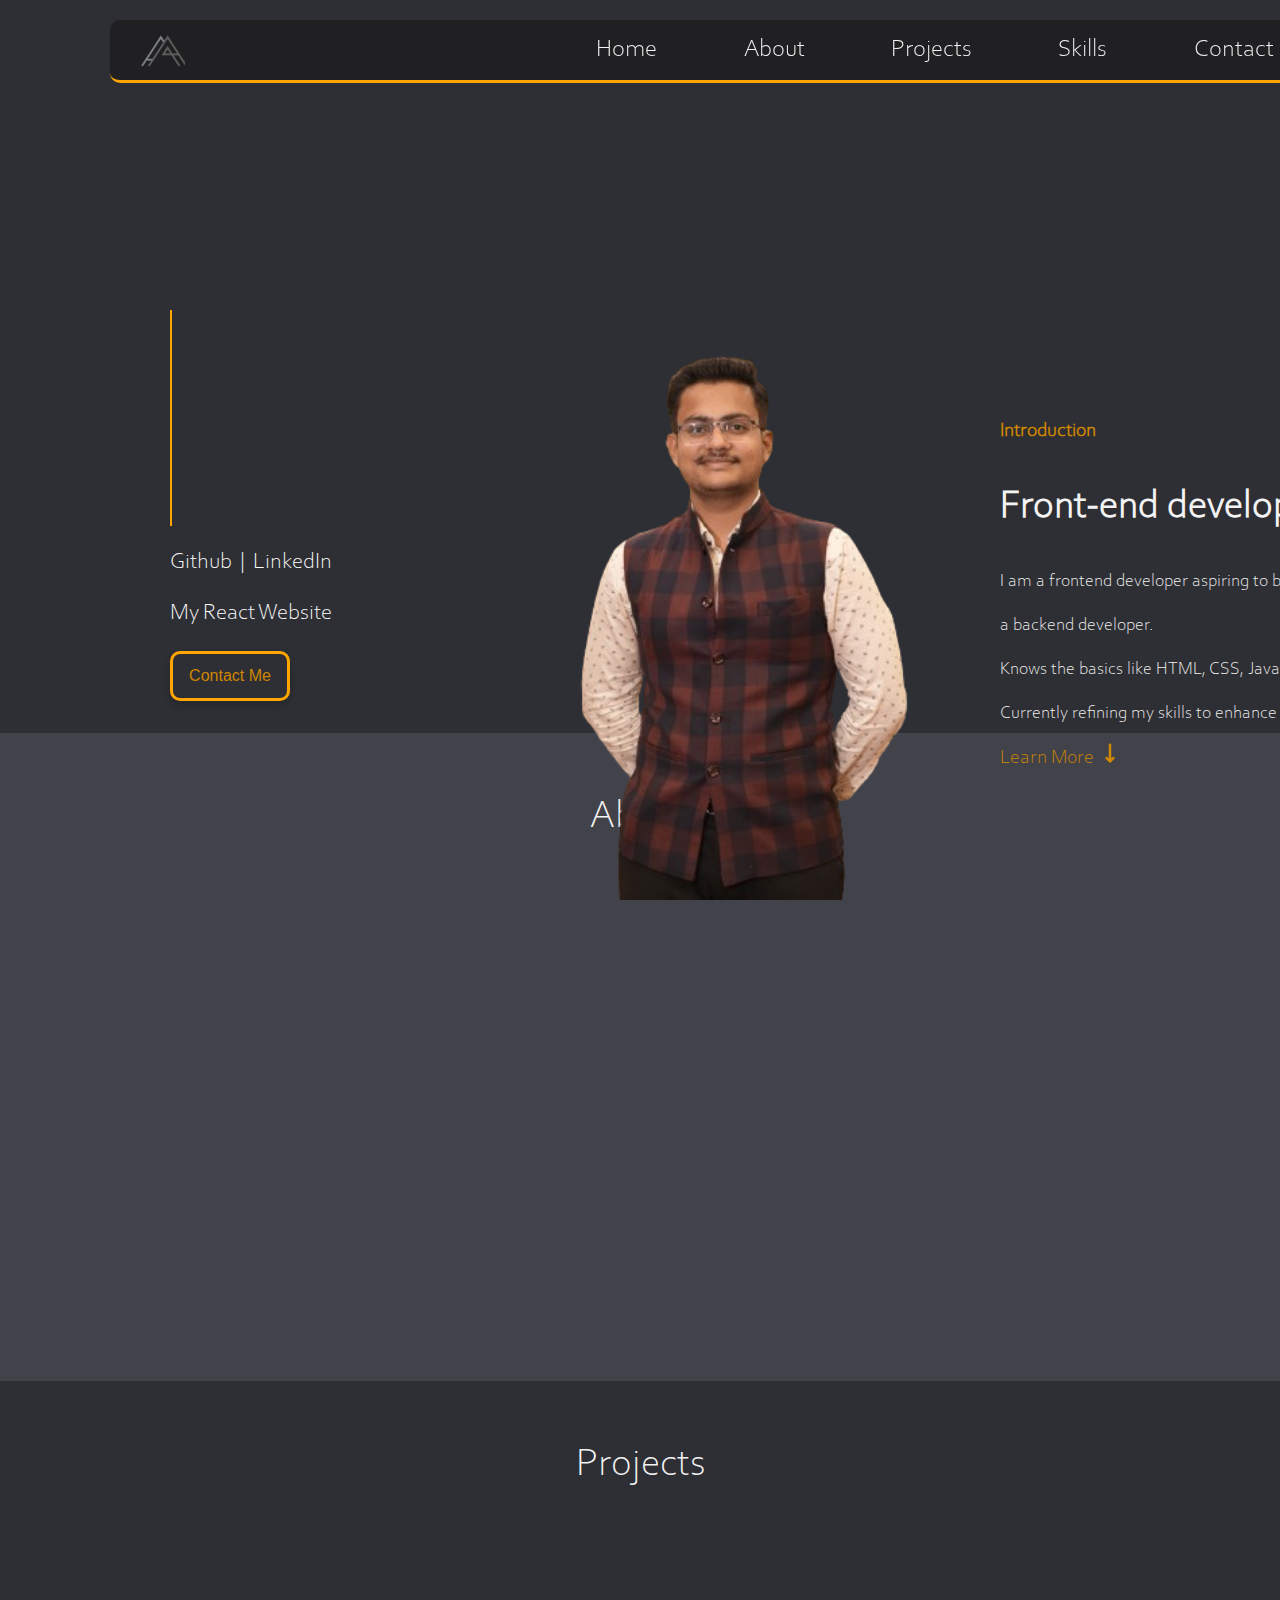
<file: index.html>
<!DOCTYPE html>
<html lang="en">
<head>
    <meta charset="UTF-8">
    <meta name="viewport" content="width=device-width, initial-scale=1.0">
    <title>Portfolio</title>
    <link rel="stylesheet" href="https://unpkg.com/aos@next/dist/aos.css" />
    <link rel="stylesheet" href="portfolio.css">
</head>
<body style="margin: 0%;font-family: myFont">
    <!-- main section -->
    <section id="mainheader">
        <div id="main">
            <div id="header_sample">
            </div>
            <div class="header" id="header">
                <div class="img-div1">
                    <img src="logo.png" alt="" height="100px" width="100px"
                        style="overflow: hidden; object-fit: cover;">
                </div>
                <div class="headerspace">
                    <a href="#mainheader">Home</a>
                    <a href="#learn_more">About</a>
                    <a href="#project">Projects</a>
                    <a href="#skills">Skills</a>
                    <a href="#contact">Contact</a>
                </div>
            </div>
            <div id="main_content">
                <div id="typing-effect">
                    <p style="font-size: 50px;font-weight: bold;">
                        <!-- Abhinav Goyal -->
                        A&nbsp;b&nbsp;h&nbsp;i&nbsp;n&nbsp;a&nbsp;v
                        <br>G&nbsp;o&nbsp;y&nbsp;a&nbsp;l
                    </p>
                </div>
                <p style="font-size: 23px;"><a href="https://github.com/abhinavgoyal-2502" alt=""
                        target="_blank">Github</a>&nbsp;&nbsp;|&nbsp;&nbsp;<a
                        href="https://www.linkedin.com/in/abhinavgoyal25" target="_blank">LinkedIn</a></p>
                <p style="font-size: 23px;"><a href="https://abhinavgoyal-2502.github.io/TextUtils-React/"
                        target="_blank">My React Website</a><br></p>
                <a href="#contact"><button>Contact Me</button></a>
                <div class="img-div">
                    <img src="me3.png" alt="" width="600px" height="750px" class="hover-shadow">
                </div>
                <div id="righttext">
                    <p style="font-size: 20px; font-weight: 600; color: rgb(207, 134, 0);">Introduction</p>
                    <p style="font-size: 40px;font-weight: 900;">Front-end developer</p>
                    <p style="font-size: large;">I am a frontend developer aspiring to become <br><br> a backend developer. <br><br>
                        Knows the basics like HTML, CSS, Javascript. <br><br>
                        Currently refining my skills to enhance my expertise.
                    </p>
                    <a href="#learn_more" style="font-size: 20px;text-decoration: none;color: rgb(207, 134, 0);">Learn
                        More
                        <svg xmlns="http://www.w3.org/2000/svg" width="24" height="20" viewBox="0 0 24 24" fill="none"
                            stroke="currentColor" stroke-width="3" stroke-linecap="round" stroke-linejoin="round"
                            class="lucide lucide-move-down">
                            <path d="M8 18L12 22L16 18" />
                            <path d="M12 2V22" />
                        </svg></a>
                </div>
            </div>
        </div>
    </section>
    <!-- About Section -->
    <section id="learn_more">
        <div class="main3">
            <div id="about">
                <p>About</p>
            </div>
            <div class="abouttextandimage">
                <div class="abouttextbox" data-aos="fade-right" data-aos-offset="200">
                    Hello! I am a passionate<strong> web developer </strong>with a strong focus
                    on front-end technologies, particularly React.js. With a keen eye for design and a commitment to
                    creating seamless user experiences, I enjoy transforming complex problems into elegant,
                    user-friendly solutions.
                    <br><br>
                    My journey into web development began with a fascination for how the web works. I started by
                    learning HTML, CSS, and JavaScript, and soon discovered the power of React.js. Since then, I have
                    been honing my skills in building dynamic and interactive web applications. React.js has become my
                    go-to framework for its efficiency, flexibility, and the vibrant community that surrounds it.
                </div>
                <div class="aboutprogressbox" data-aos="fade-left" data-aos-offset="200">
                    <p>HTML</p>
                    <div class="progress-container">
                        <div class="progress-bar"></div>
                        <div class="progress-text">85%</div>
                    </div>
                    <p>CSS</p>
                    <div class="progress-container">
                        <div class="progress-bar" style="width: 70%;"></div>
                        <div class="progress-text">70%</div>
                    </div>
                    <p>JavaScript</p>
                    <div class="progress-container">
                        <div class="progress-bar" style="width: 60%;"></div>
                        <div class="progress-text">60%</div>
                    </div>
                    <p>React.js</p>
                    <div class="progress-container">
                        <div class="progress-bar" style="width: 40%;"></div>
                        <div class="progress-text">40%</div>
                    </div>
                    <p>MySQL</p>
                    <div class="progress-container">
                        <div class="progress-bar" style="width: 60%;"></div>
                        <div class="progress-text">60%</div>
                    </div>
                </div>
            </div>
        </div>
    </section>
    <!-- Projects section -->
    <section id="project">
        <div class="main2">
            <div id="about">
                <p>Projects</p>
            </div>
            <div id="main2-inside-pro">
                <div id="main2-inside" data-aos="fade-right" data-aos-offset="200">
                    <div id="front">
                        <div id="text-insidebox">
                            <div id="textonly">
                                <p style="font-weight: 900px; font-size: larger;">Portfolio Website</p>
                                <ul style="font-size: large;">
                                    <li>Developed a <strong> portfolio</strong> which showcase my skills in web dev
                                        area.</li><br>
                                    <li>Intergrated MySQL to collect user data when they fill the contact form.</li><br>
                                    <li>Deployed using github pages:
                                        https://abhinavgoyal-2502.github.io/AbhinavGoyalPortfolio/</li>
                                </ul>
                            </div>
                            <img src="porfolio.png" alt="" width="300px" height="257px" style="float: right;">
                        </div>
                    </div>
                    <div id="back">
                        <h2 style="margin-left: 20px;">About Portfolio Website</h2>
                        <ul style="font-size: 22px;">
                            <li>This very website is one of my projects, designed and developed to reflect my skills and
                                professional journey.</li>
                            <li>It includes a user-friendly interface, a detailed project showcase, and a seamless
                                navigation experience.</li>
                            <li>This website also consist the database tech skill like MySQL. It collects data when
                                someone wants to contact me.</li>
                            <li>Building this portfolio has allowed me to demonstrate my proficiency in web development
                                and design.
                            </li>
                        </ul>
                    </div>
                </div>
                <div id="main2-inside" data-aos="fade-right" data-aos-offset="200">
                    <div id="front">
                        <div id="text-insidebox">
                            <div id="textonly">
                                <p style="font-weight: 900px; font-size: larger;">Text Analyzer React App</p>
                                <ul style="font-size: large;">
                                    <li>Developed a <strong> react app</strong> which plays with text.</li><br>
                                    <li>Used hooks and components in it and some use of bootstrap in it.</li><br>
                                    <li>Deployed using github pages:
                                        https://abhinavgoyal-2502.github.io/TextUtils-React/</li>
                                </ul>
                            </div>
                            <img src="textutil.png" alt="" width="300px" height="257px" style="float: right;">
                        </div>
                    </div>
                    <div id="back">
                        <h2 style="margin-left: 20px;">About my React app</h2>
                        <ul style="font-size: 22px;">
                            <li>My React App 'TextUtils' is designed for text manipulation tasks, leveraging React.js
                                for a dynamic user interface.</li>
                            <li>It includes features such as converting text to uppercase or lowercase, enabling
                                text-to-speech functionality, and providing options to clear or format text.</li>
                            <!-- <li>React's component-based architecture allows for efficient management and reusability of
                                code, enhancing the app's responsiveness and performance. </li> -->
                            <li>By utilizing state management and lifecycle methods, 'textutils' ensures smooth
                                interaction and seamless updates as users manipulate text inputs.</li>
                        </ul>
                    </div>
                </div>
                <div id="main2-inside" data-aos="fade-right" data-aos-offset="200">
                    <div id="front">
                        <div id="text-insidebox">
                            <div id="textonly">
                                <p style="font-weight: 900px; font-size: larger;">E-commerce Website (Front-End)</p>
                                <ul style="font-size: large;">
                                    <li>Designed and developed an e-commerce website.</li><br>
                                    <li>Developed front-end interface using modern technologies like HTML, CSS and
                                        JavaScript.</li>
                                </ul>
                            </div>
                            <img src="clone.png" alt="" width="300px" height="257px" style="float: right;">
                        </div>
                    </div>
                    <div id="back">
                        <h2 style="margin-left: 20px;">About my website</h2>
                        <ul>
                            <li>I have developed an e-commerce platform that offers a seamless and enjoyable shopping
                                experience. Built using HTML, CSS, and JavaScript, this project showcases my skills in
                                web development and my ability to create intuitive and user-friendly interfaces.</li>
                            <li>Applied some in-page effects while loading up website.</li>
                            <li>Responsive design.</li>
                        </ul>
                    </div>
                </div>
            </div>
        </div>
    </section>
    <!-- Skills section -->
    <section id="skills">
        <div class="skills">
            <div id="about">
                <p>Skills</p>
            </div>
            <div class="skills-card-holder-pro">
                <div class="skills-card2">
                    <div class="skills-card" data-aos="fade-right" data-aos-duration="1500">
                        <img src="html.png" alt="">
                        <div class="textinside-skillscard">
                            HTML
                        </div>
                    </div>
                    <div class="skills-card" data-aos="fade-down" data-aos-duration="1500">
                        <img src="css-3.png" alt="">
                        <div class="textinside-skillscard">
                            CSS
                        </div>
                    </div>
                </div>
                <div class="skills-card2">
                    <div class="skills-card" data-aos="fade-left" data-aos-duration="1500">
                        <img src="ui.png" alt="">
                        <div class="textinside-skillscard">
                            UI/UX
                        </div>
                    </div>
                    <div class="skills-card" data-aos="fade-down" data-aos-duration="1500">
                        <img src="js.png" alt="">
                        <div class="textinside-skillscard">
                            JavaScript
                        </div>
                    </div>
                </div>
            </div>
            <div class="skills-card-holder-pro">
                <div class="skills-card2">
                    <div class="skills-card" data-aos="fade-right" data-aos-duration="1500">
                        <img src="structure.png" alt="">
                        <div class="textinside-skillscard">
                            REACT.JS
                        </div>
                    </div>
                    <div class="skills-card" data-aos="fade-right" data-aos-duration="1500">
                        <img src="python.png" alt="">
                        <div class="textinside-skillscard">
                            PYTHON
                        </div>
                    </div>
                </div>
                <div class="skills-card2">
                    <div class="skills-card" data-aos="fade-left" data-aos-duration="1500">
                        <img src="mysql.png" alt="">
                        <div class="textinside-skillscard">
                            MYSQL
                        </div>
                    </div>
                    <div class="skills-card" data-aos="fade-down" data-aos-duration="1500">
                        <img src="java.png" alt="">
                        <div class="textinside-skillscard">
                            JAVA
                        </div>
                    </div>
                </div>
            </div>
        </div>
    </section>
    <section id="contact">
        <div class="contact">
            <div class="left-contact" data-aos="fade-up " data-aos-duration="1000">
                Get in touch with me! <br><br>
                <div class="left-contact-img">
                    <img src="email (1).png" alt="">&nbsp;&nbsp;&nbsp;&nbsp;
                    <p>abhinavgoyal7712@gmai.com</p>
                </div>
                <div class="left-contact-img">
                    <img src="telephone.png" alt="">&nbsp;&nbsp;&nbsp;&nbsp;
                    <p>+91 7082863509</p>
                </div>
            </div>
            <div class="contact-form" data-aos="fade-down" data-aos-duration="1000">
                <form action="connect.php" method="post">
                    <div class="contact-form-level">
                        <label for="first_name">First name:</label>
                        <input type="text" id="first_name" required name="first_name">
                        <label for="last_name">Last name: &nbsp;</label>
                        <input type="text" id="last_name" required name="last_name">
                    </div>
                    <div class="contact-form-level">
                        <label for="email">Enter email <br> id:</label>
                        <input type="text" id="email" required name="email">
                        <label for="fa-phone">Enter phone<br>no.:</label>
                        <input type="text" id="fa-phone" required name="fa-phone">
                    </div>
                    <div class="contact-form-message">
                        <label for="message">Enter your &nbsp; <br> message:</label>
                        <input type="text" id="message" required name="message">
                    </div>
                    <div class="contact-form-level">
                        <button type="submit">Submit</button>
                    </div>
                </form>
            </div>
        </div>
    </section>
    <script src="https://unpkg.com/aos@next/dist/aos.js"></script>
    <script>
        AOS.init();
    </script>
    <script src="portfolio.js"></script>
</body>
</html>
</file>
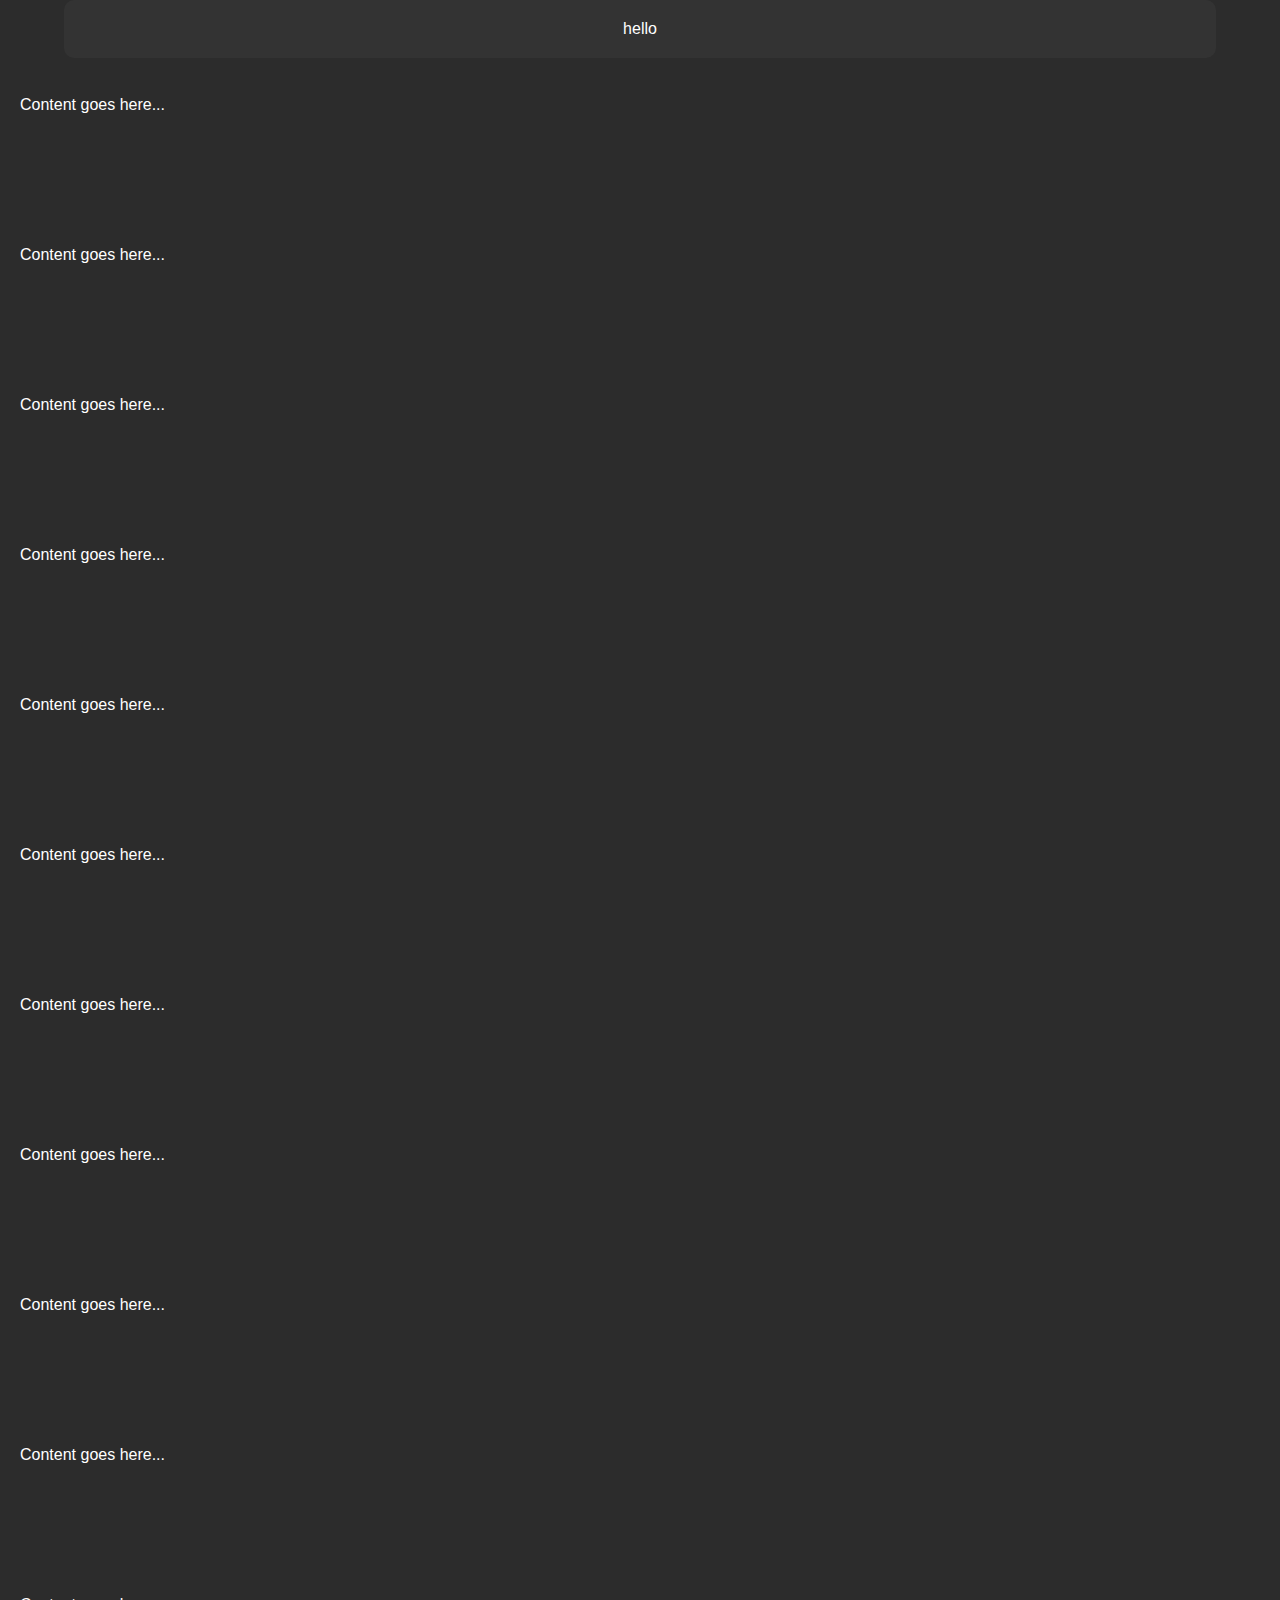
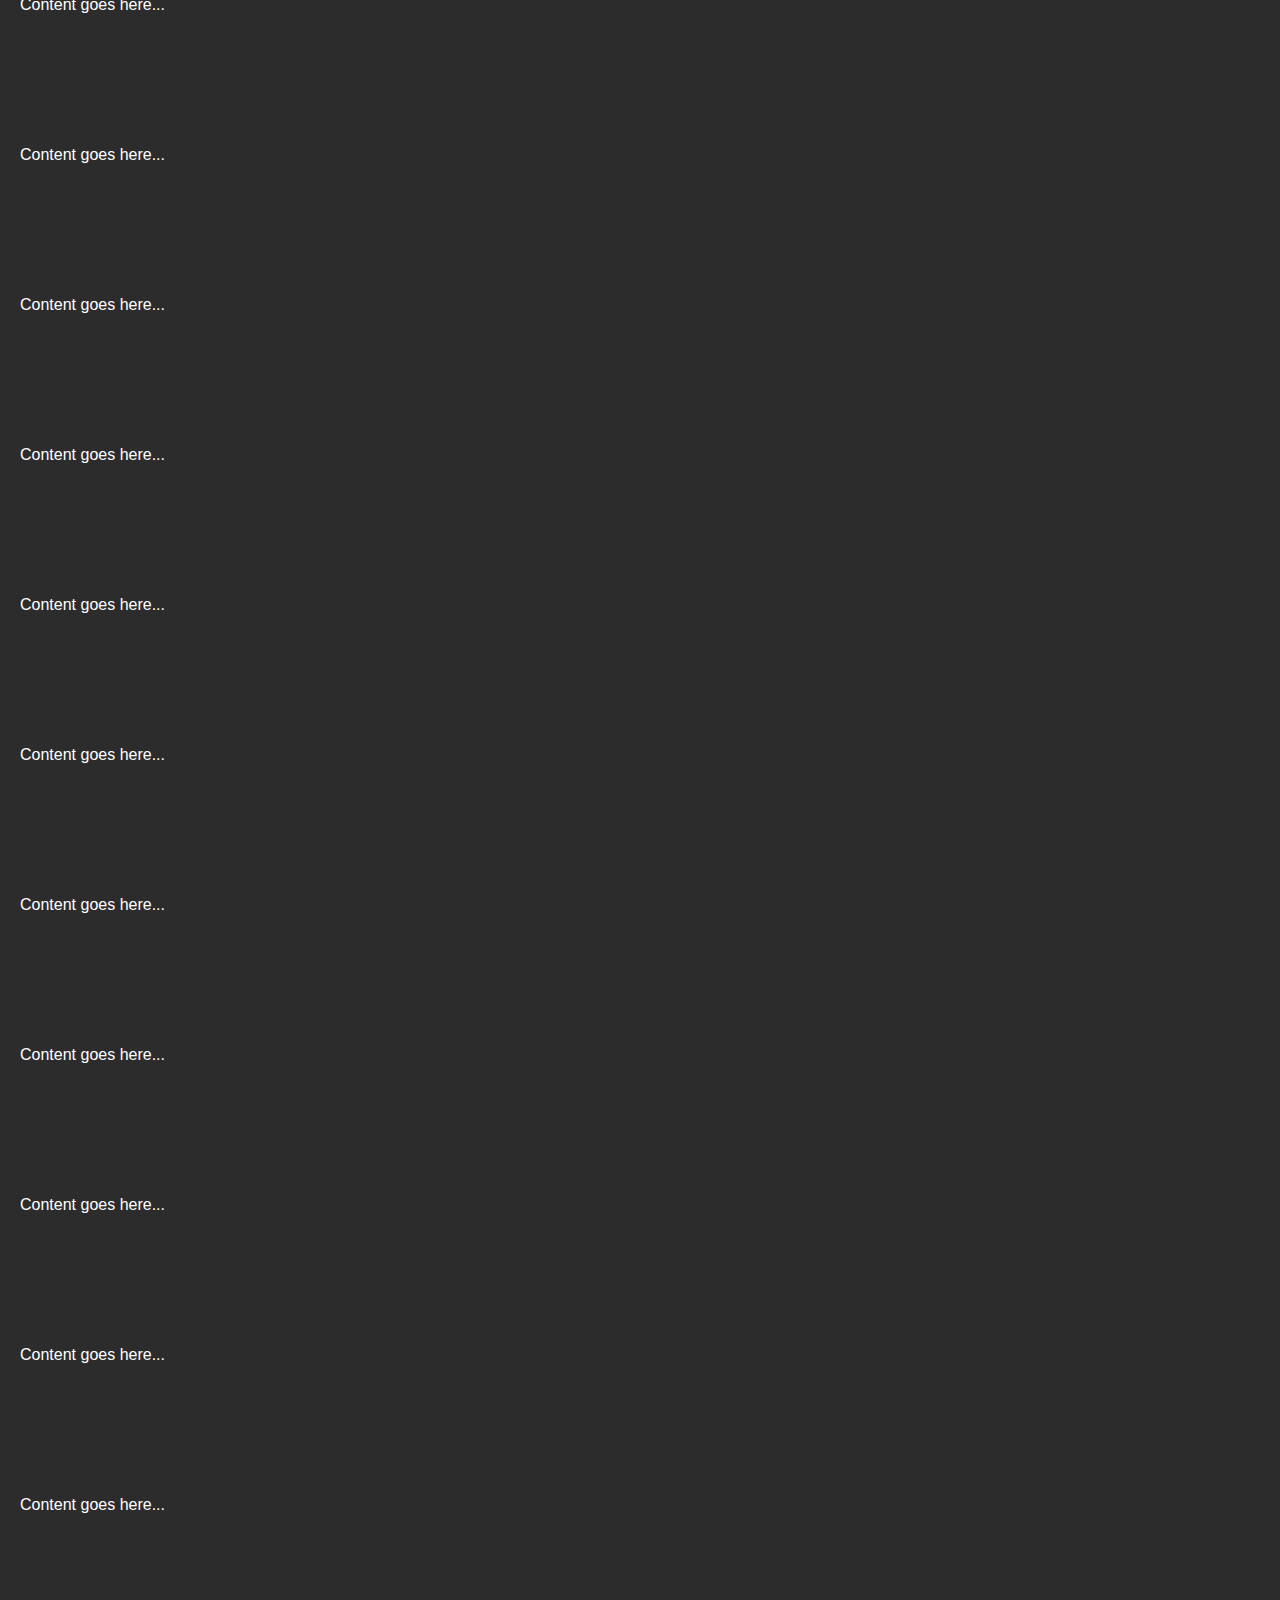
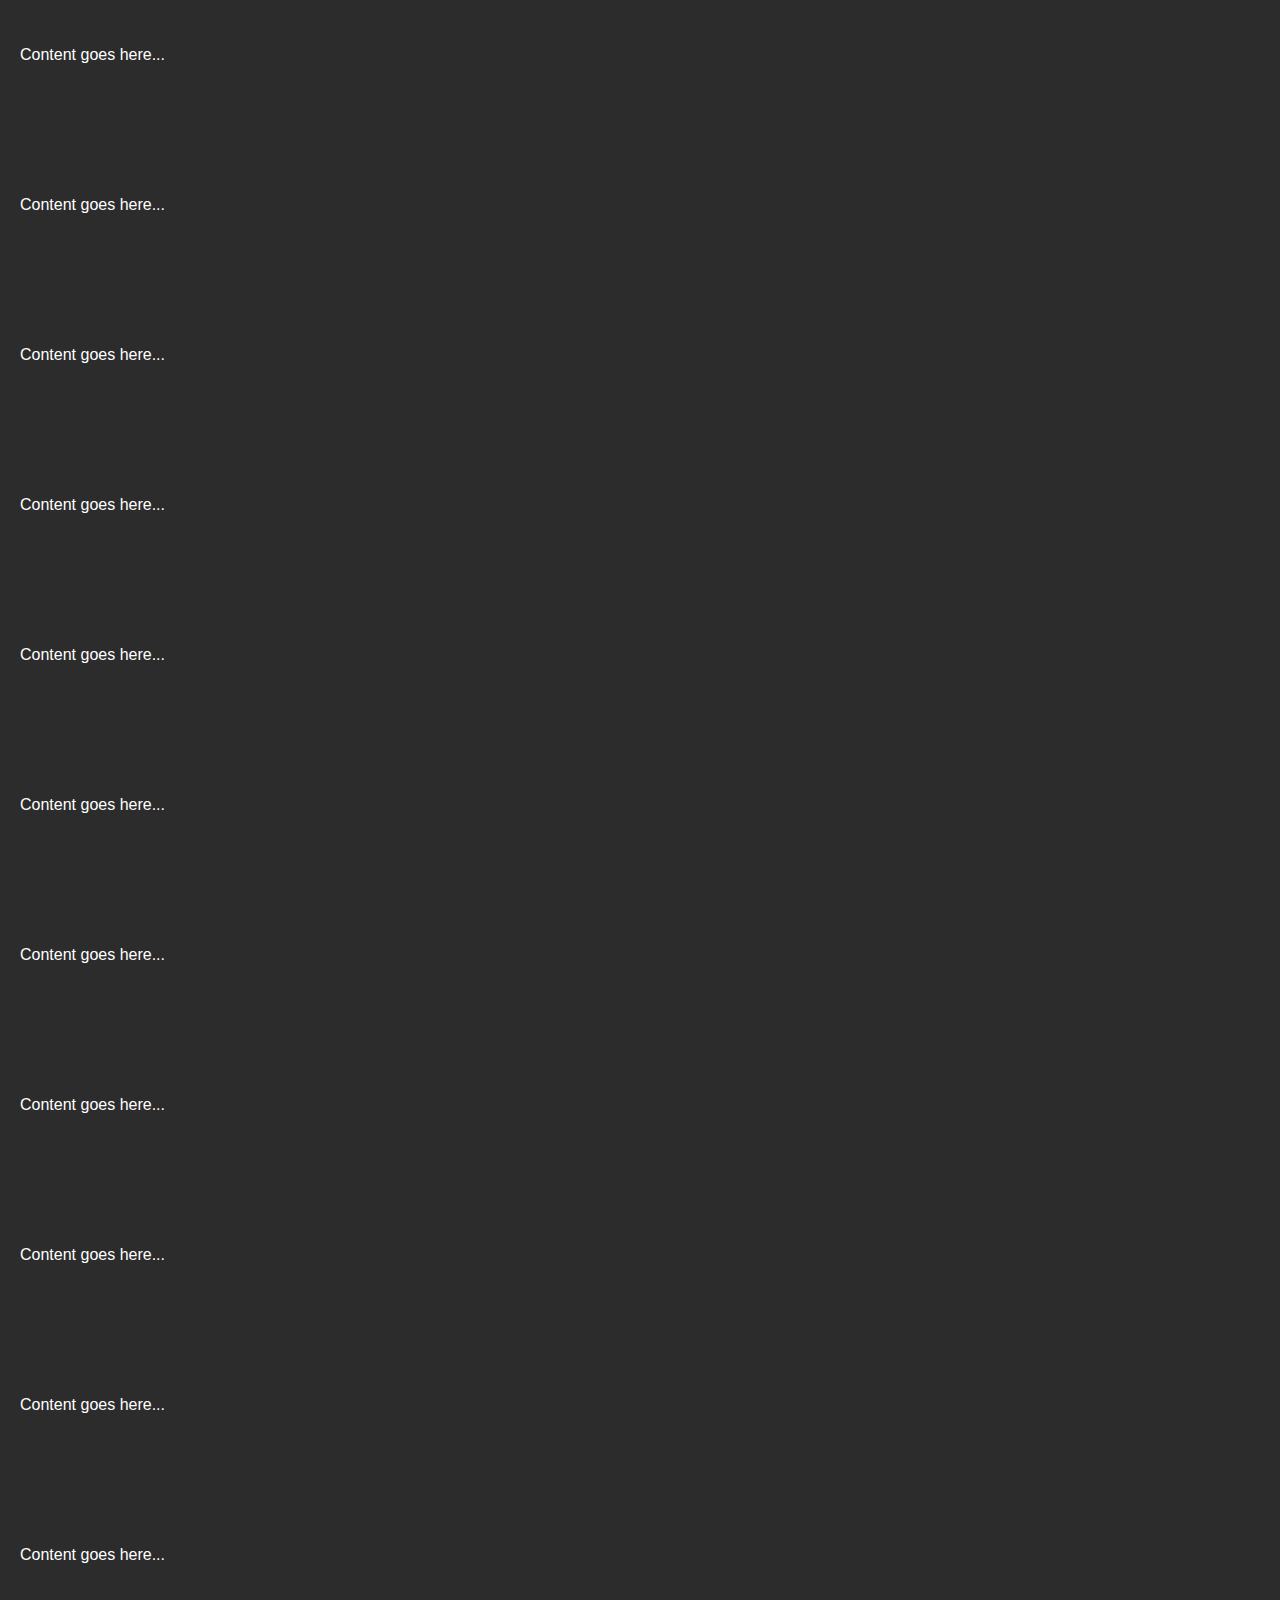
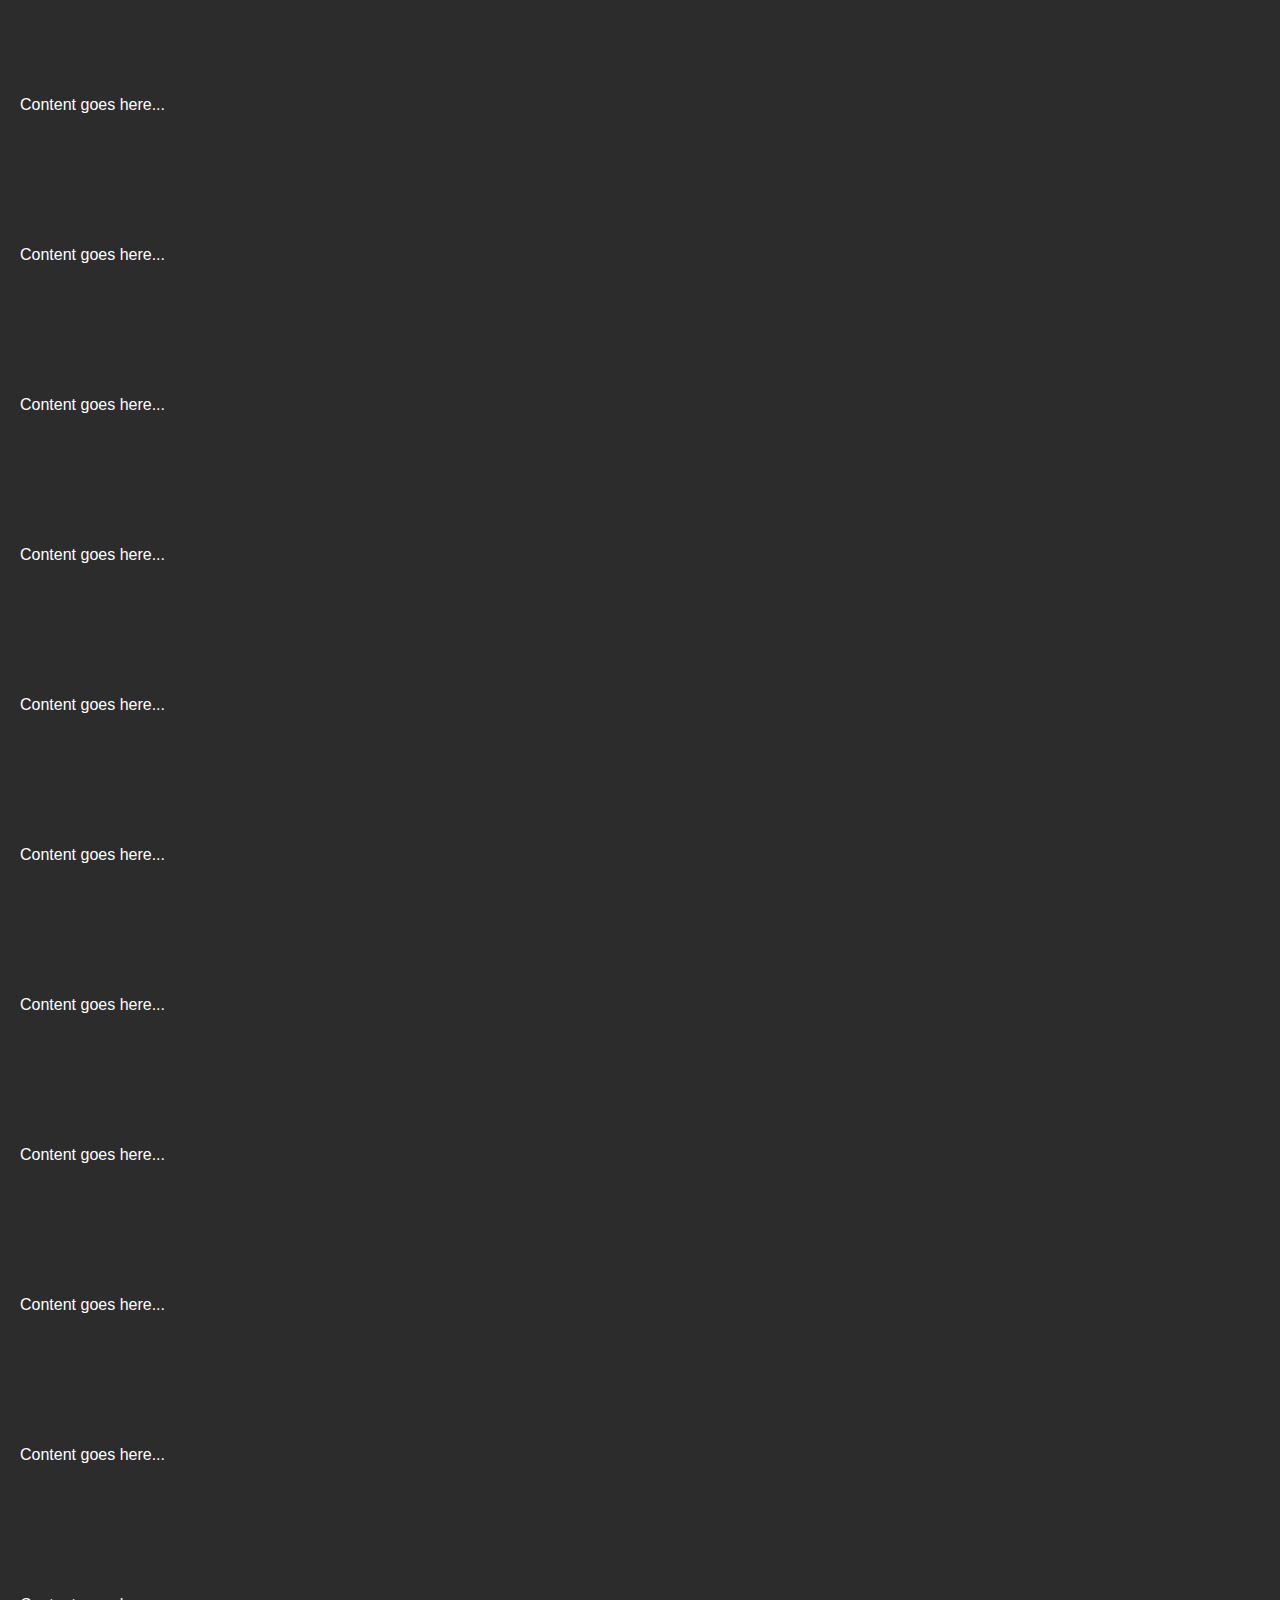
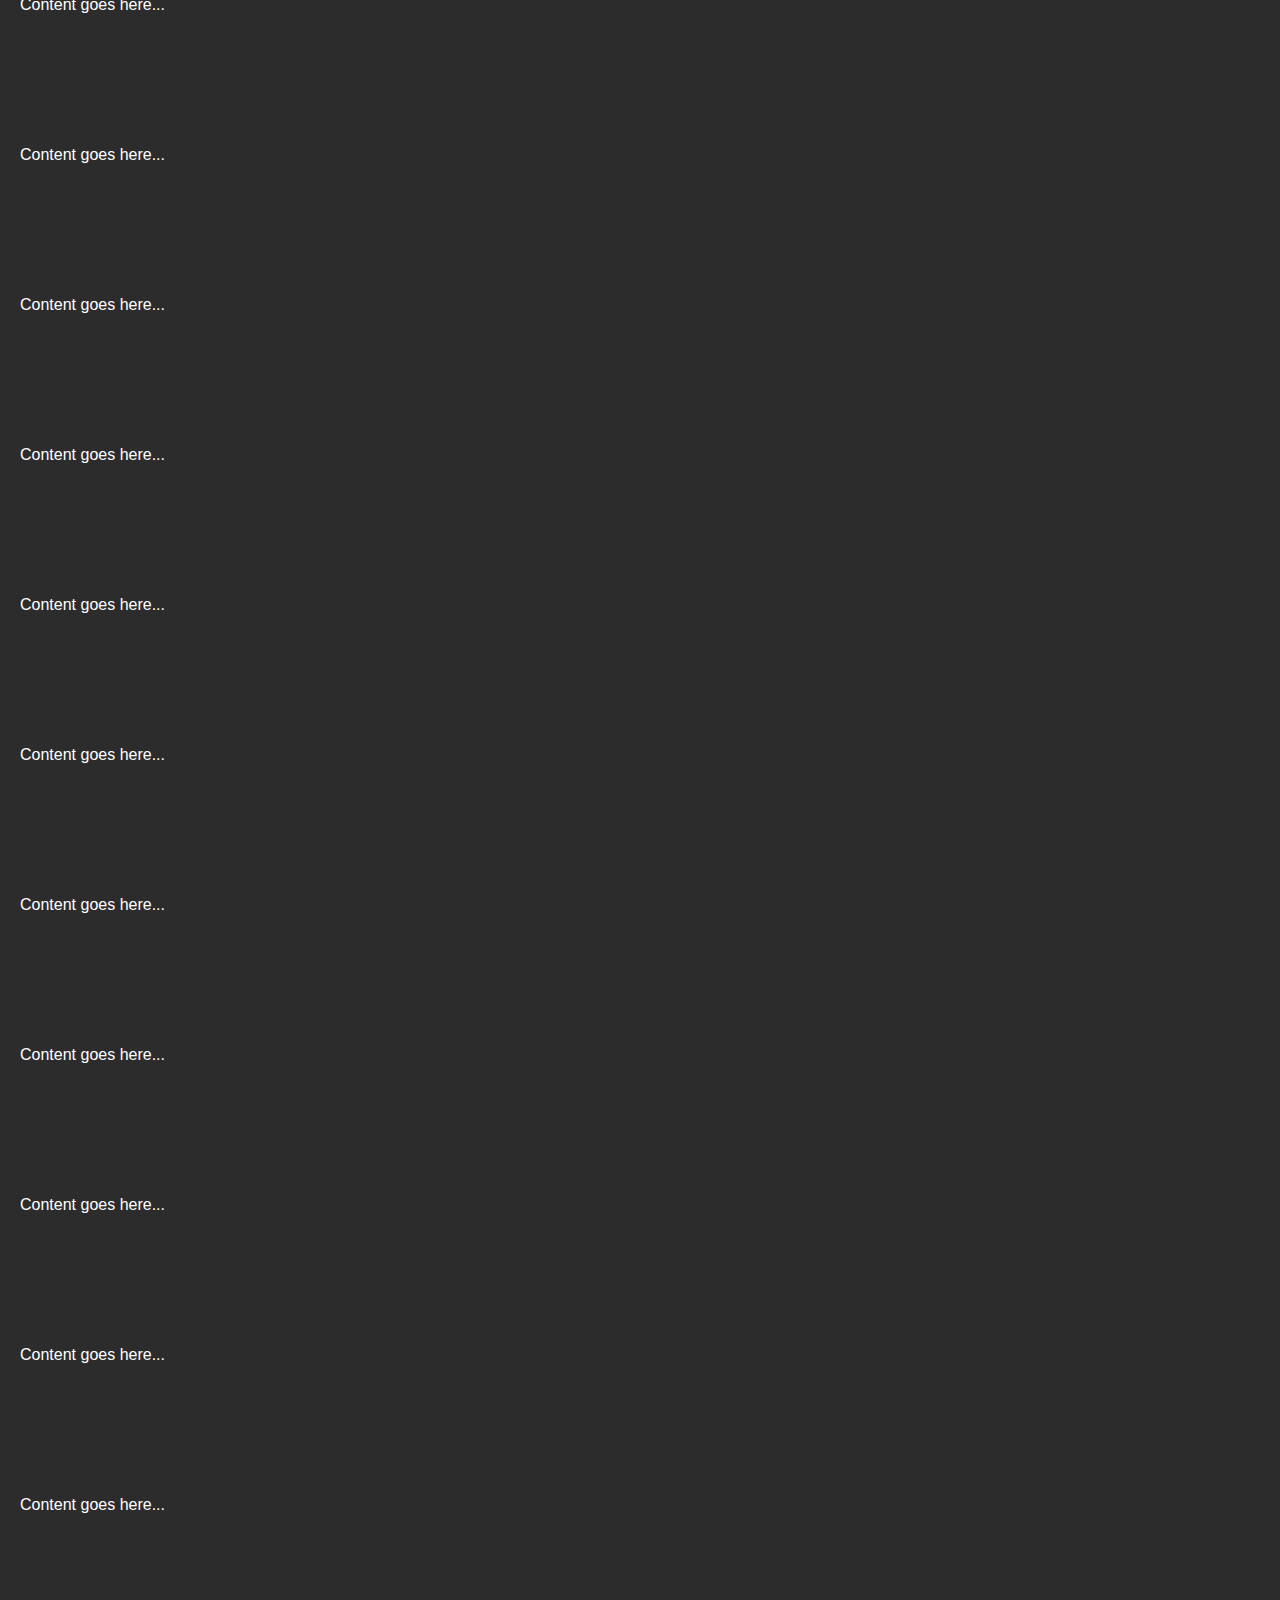
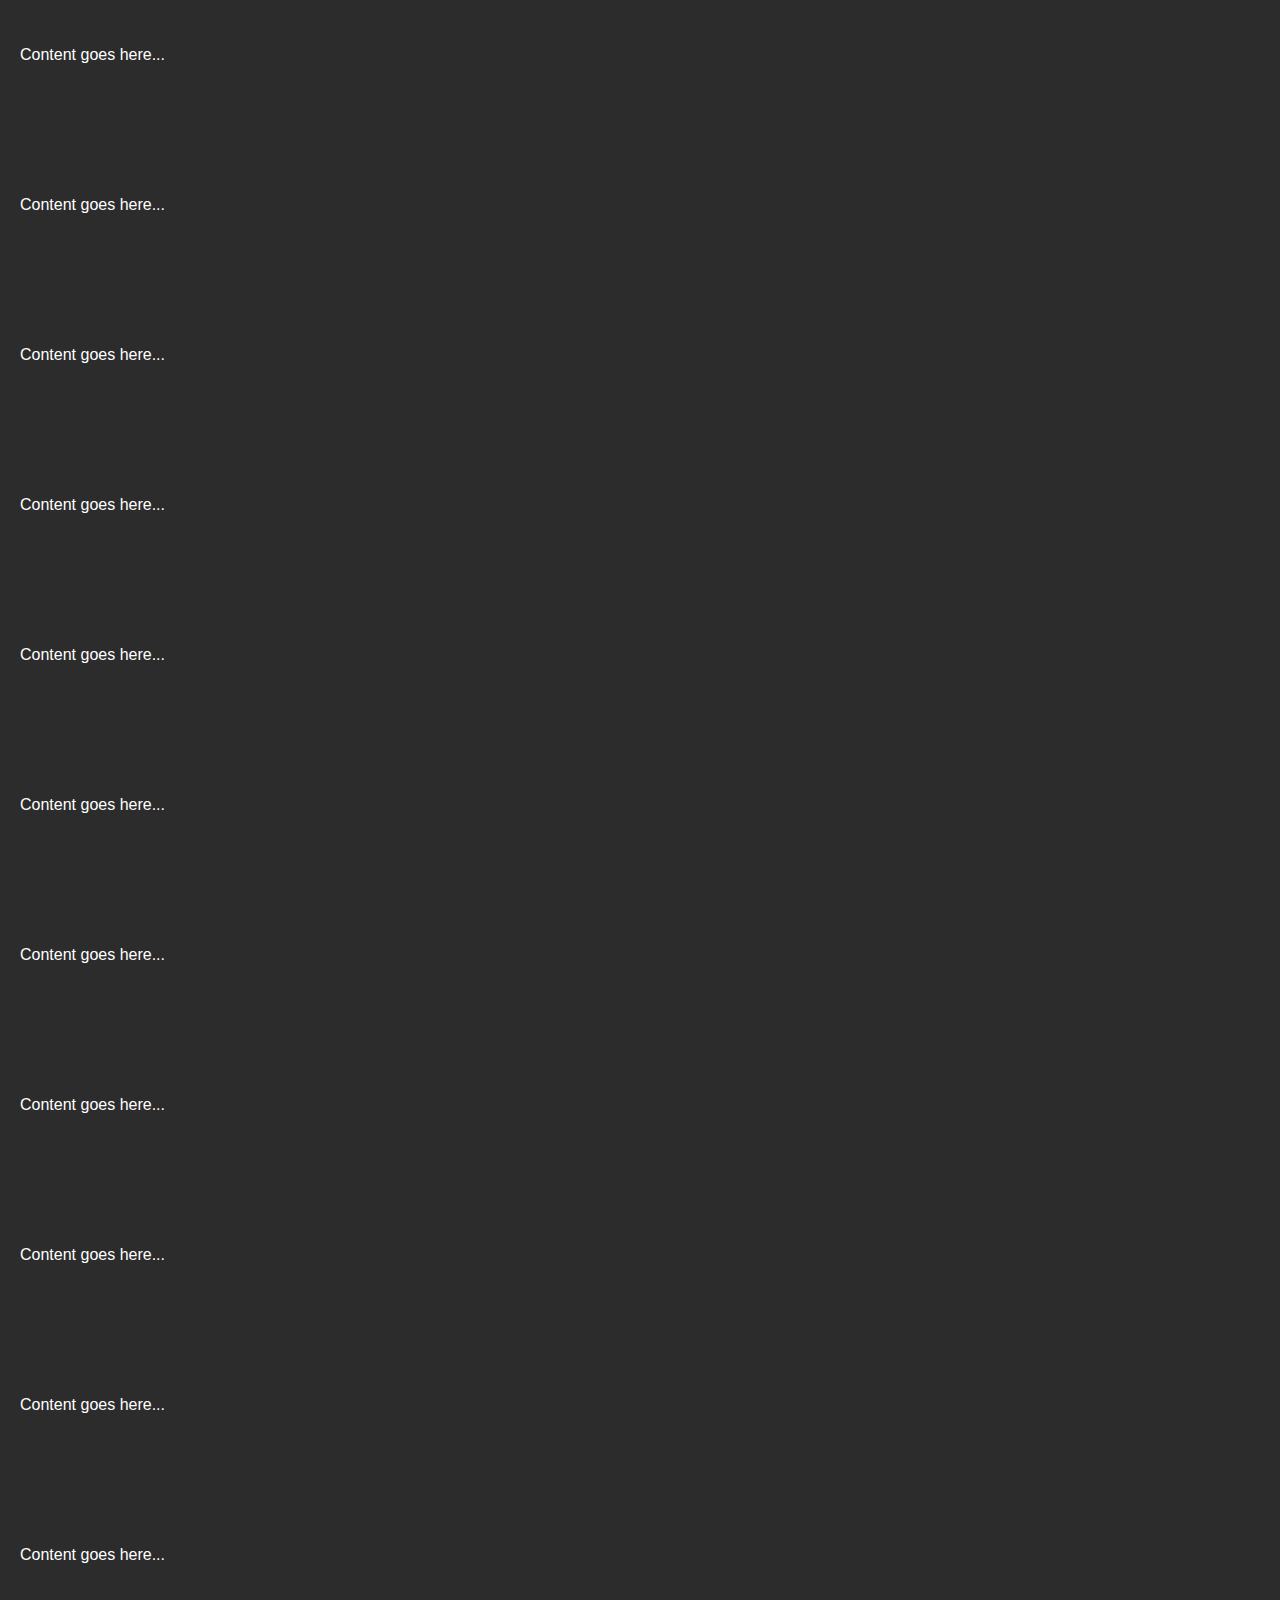
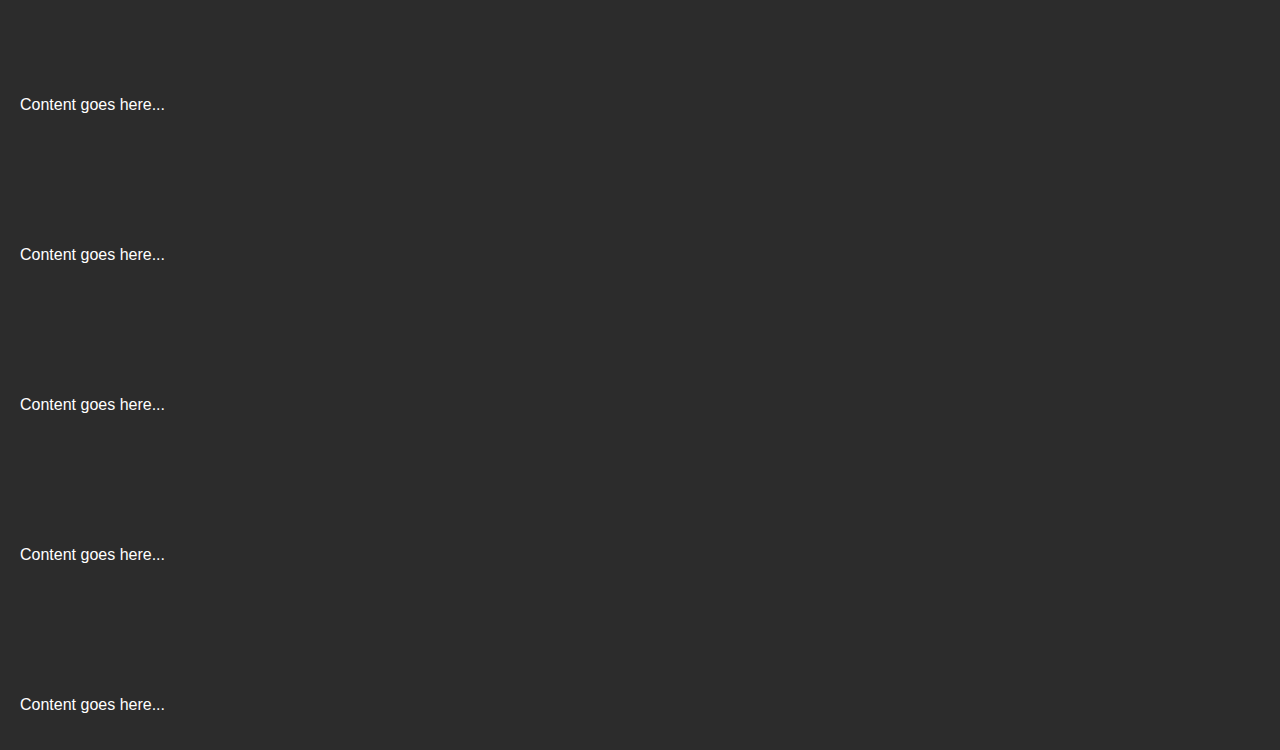
<file: example.html>
<!DOCTYPE html>
<html lang="en">
<head>
    <meta charset="UTF-8">
    <meta name="viewport" content="width=device-width, initial-scale=1.0">
    <title>Expandable Header</title>
    <style>
        body {
            margin: 0;
            padding: 0;
            font-family: Arial, sans-serif;
            background-color: #2c2c2c;
            color: #fff;
        }

        .header {
            width: 90%;
            margin: 0 auto; /* Centering the header */
            padding: 20px 0;
            background-color: #333;
            text-align: center;
            position: fixed;
            top: 0;
            left: 5%; /* Centering the header */
            z-index: 1000;
            transition: all 0.3s ease; /* Smooth transition for padding and width change */
            border-radius: 10px;
        }

        .header.expanded {
            padding: 40px 0; /* Increased padding for expanded state */
        }

        .header.collapsed {
            width: 100%;
            left: 0;
            border-radius: 0;
        }

        .content {
            margin-top: 60px; /* Adjust based on header height */
            padding: 20px;
        }
    </style>
</head>
<body>
    <div class="header" id="header">
        hello
    </div>
    <div class="content">
        <p>Content goes here...</p>
        <!-- Add more content to make the page scrollable -->
    </div>
    <div class="content">
        <p>Content goes here...</p>
        <!-- Add more content to make the page scrollable -->
    </div>
    <div class="content">
        <p>Content goes here...</p>
        <!-- Add more content to make the page scrollable -->
    </div>
    <div class="content">
        <p>Content goes here...</p>
        <!-- Add more content to make the page scrollable -->
    </div>
    <div class="content">
        <p>Content goes here...</p>
        <!-- Add more content to make the page scrollable -->
    </div>
    <div class="content">
        <p>Content goes here...</p>
        <!-- Add more content to make the page scrollable -->
    </div>
    <div class="content">
        <p>Content goes here...</p>
        <!-- Add more content to make the page scrollable -->
    </div>
    <div class="content">
        <p>Content goes here...</p>
        <!-- Add more content to make the page scrollable -->
    </div>
    <div class="content">
        <p>Content goes here...</p>
        <!-- Add more content to make the page scrollable -->
    </div>
    <div class="content">
        <p>Content goes here...</p>
        <!-- Add more content to make the page scrollable -->
    </div>
    <div class="content">
        <p>Content goes here...</p>
        <!-- Add more content to make the page scrollable -->
    </div>
    <div class="content">
        <p>Content goes here...</p>
        <!-- Add more content to make the page scrollable -->
    </div>
    <div class="content">
        <p>Content goes here...</p>
        <!-- Add more content to make the page scrollable -->
    </div>
    <div class="content">
        <p>Content goes here...</p>
        <!-- Add more content to make the page scrollable -->
    </div>
    <div class="content">
        <p>Content goes here...</p>
        <!-- Add more content to make the page scrollable -->
    </div>
    <div class="content">
        <p>Content goes here...</p>
        <!-- Add more content to make the page scrollable -->
    </div>
    <div class="content">
        <p>Content goes here...</p>
        <!-- Add more content to make the page scrollable -->
    </div>
    <div class="content">
        <p>Content goes here...</p>
        <!-- Add more content to make the page scrollable -->
    </div>
    <div class="content">
        <p>Content goes here...</p>
        <!-- Add more content to make the page scrollable -->
    </div>
    <div class="content">
        <p>Content goes here...</p>
        <!-- Add more content to make the page scrollable -->
    </div>
    <div class="content">
        <p>Content goes here...</p>
        <!-- Add more content to make the page scrollable -->
    </div>
    <div class="content">
        <p>Content goes here...</p>
        <!-- Add more content to make the page scrollable -->
    </div>
    <div class="content">
        <p>Content goes here...</p>
        <!-- Add more content to make the page scrollable -->
    </div>
    <div class="content">
        <p>Content goes here...</p>
        <!-- Add more content to make the page scrollable -->
    </div>
    <div class="content">
        <p>Content goes here...</p>
        <!-- Add more content to make the page scrollable -->
    </div>
    <div class="content">
        <p>Content goes here...</p>
        <!-- Add more content to make the page scrollable -->
    </div>
    <div class="content">
        <p>Content goes here...</p>
        <!-- Add more content to make the page scrollable -->
    </div>
    <div class="content">
        <p>Content goes here...</p>
        <!-- Add more content to make the page scrollable -->
    </div>
    <div class="content">
        <p>Content goes here...</p>
        <!-- Add more content to make the page scrollable -->
    </div>
    <div class="content">
        <p>Content goes here...</p>
        <!-- Add more content to make the page scrollable -->
    </div>
    <div class="content">
        <p>Content goes here...</p>
        <!-- Add more content to make the page scrollable -->
    </div>
    <div class="content">
        <p>Content goes here...</p>
        <!-- Add more content to make the page scrollable -->
    </div>
    <div class="content">
        <p>Content goes here...</p>
        <!-- Add more content to make the page scrollable -->
    </div>
    <div class="content">
        <p>Content goes here...</p>
        <!-- Add more content to make the page scrollable -->
    </div>
    <div class="content">
        <p>Content goes here...</p>
        <!-- Add more content to make the page scrollable -->
    </div>
    <div class="content">
        <p>Content goes here...</p>
        <!-- Add more content to make the page scrollable -->
    </div>
    <div class="content">
        <p>Content goes here...</p>
        <!-- Add more content to make the page scrollable -->
    </div>
    <div class="content">
        <p>Content goes here...</p>
        <!-- Add more content to make the page scrollable -->
    </div>
    <div class="content">
        <p>Content goes here...</p>
        <!-- Add more content to make the page scrollable -->
    </div>
    <div class="content">
        <p>Content goes here...</p>
        <!-- Add more content to make the page scrollable -->
    </div>
    <div class="content">
        <p>Content goes here...</p>
        <!-- Add more content to make the page scrollable -->
    </div>
    <div class="content">
        <p>Content goes here...</p>
        <!-- Add more content to make the page scrollable -->
    </div>
    <div class="content">
        <p>Content goes here...</p>
        <!-- Add more content to make the page scrollable -->
    </div>
    <div class="content">
        <p>Content goes here...</p>
        <!-- Add more content to make the page scrollable -->
    </div>
    <div class="content">
        <p>Content goes here...</p>
        <!-- Add more content to make the page scrollable -->
    </div>
    <div class="content">
        <p>Content goes here...</p>
        <!-- Add more content to make the page scrollable -->
    </div>
    <div class="content">
        <p>Content goes here...</p>
        <!-- Add more content to make the page scrollable -->
    </div>
    <div class="content">
        <p>Content goes here...</p>
        <!-- Add more content to make the page scrollable -->
    </div>
    <div class="content">
        <p>Content goes here...</p>
        <!-- Add more content to make the page scrollable -->
    </div>
    <div class="content">
        <p>Content goes here...</p>
        <!-- Add more content to make the page scrollable -->
    </div>
    <div class="content">
        <p>Content goes here...</p>
        <!-- Add more content to make the page scrollable -->
    </div>
    <div class="content">
        <p>Content goes here...</p>
        <!-- Add more content to make the page scrollable -->
    </div>
    <div class="content">
        <p>Content goes here...</p>
        <!-- Add more content to make the page scrollable -->
    </div>
    <div class="content">
        <p>Content goes here...</p>
        <!-- Add more content to make the page scrollable -->
    </div>
    <div class="content">
        <p>Content goes here...</p>
        <!-- Add more content to make the page scrollable -->
    </div>
    <div class="content">
        <p>Content goes here...</p>
        <!-- Add more content to make the page scrollable -->
    </div>
    <div class="content">
        <p>Content goes here...</p>
        <!-- Add more content to make the page scrollable -->
    </div>
    <div class="content">
        <p>Content goes here...</p>
        <!-- Add more content to make the page scrollable -->
    </div>
    <div class="content">
        <p>Content goes here...</p>
        <!-- Add more content to make the page scrollable -->
    </div>
    <div class="content">
        <p>Content goes here...</p>
        <!-- Add more content to make the page scrollable -->
    </div>
    <div class="content">
        <p>Content goes here...</p>
        <!-- Add more content to make the page scrollable -->
    </div>
    <div class="content">
        <p>Content goes here...</p>
        <!-- Add more content to make the page scrollable -->
    </div>
    <div class="content">
        <p>Content goes here...</p>
        <!-- Add more content to make the page scrollable -->
    </div>
    <div class="content">
        <p>Content goes here...</p>
        <!-- Add more content to make the page scrollable -->
    </div>
    <div class="content">
        <p>Content goes here...</p>
        <!-- Add more content to make the page scrollable -->
    </div>
    <div class="content">
        <p>Content goes here...</p>
        <!-- Add more content to make the page scrollable -->
    </div>
    <div class="content">
        <p>Content goes here...</p>
        <!-- Add more content to make the page scrollable -->
    </div>
    <div class="content">
        <p>Content goes here...</p>
        <!-- Add more content to make the page scrollable -->
    </div>
    <div class="content">
        <p>Content goes here...</p>
        <!-- Add more content to make the page scrollable -->
    </div>

    <script>
        let lastScrollTop = 0;
        const header = document.getElementById('header');

        window.addEventListener('scroll', () => {
            const scrollTop = window.pageYOffset || document.documentElement.scrollTop;

            if (scrollTop < lastScrollTop) {
                // Scrolling up
                header.classList.add('expanded');
                header.classList.remove('collapsed');
            } else {
                // Scrolling down
                header.classList.remove('expanded');
                header.classList.add('collapsed');
            }
            lastScrollTop = scrollTop;
        });
    </script>
</body>
</html>
</file>
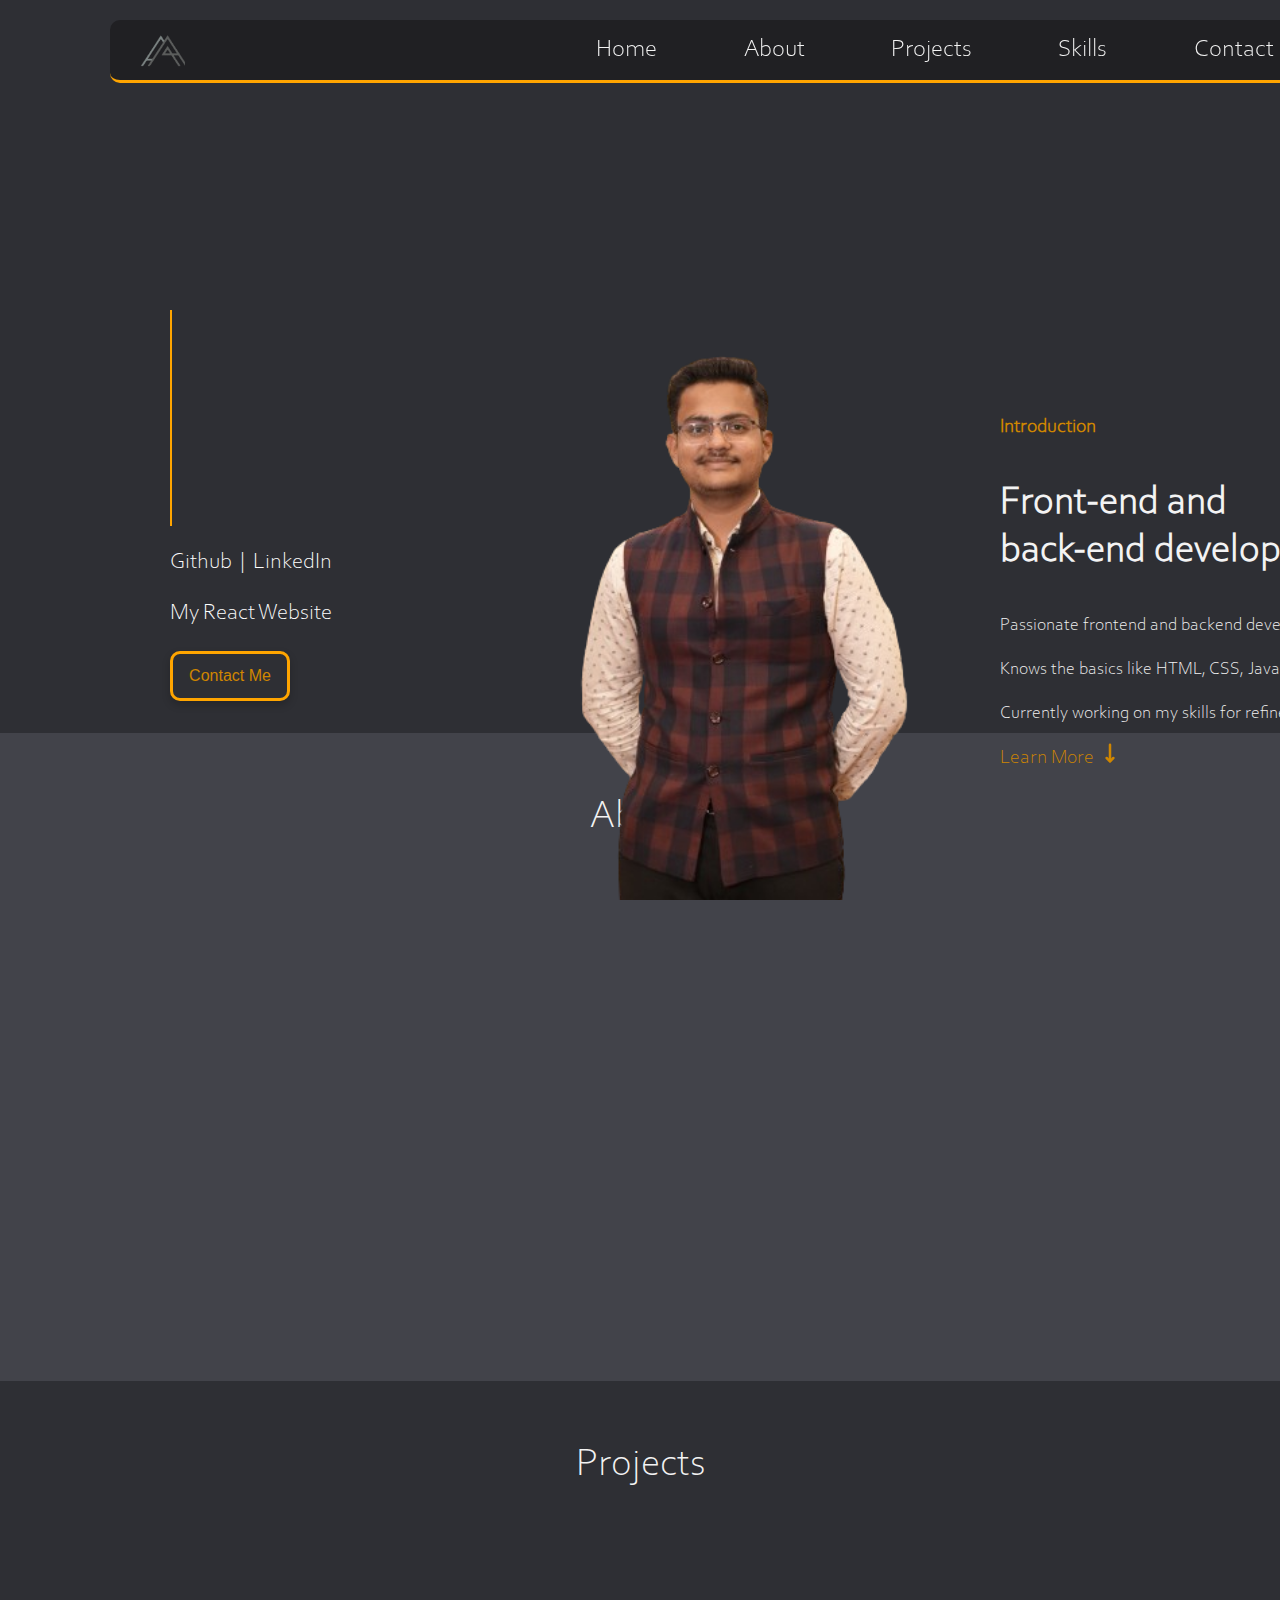
<file: portfolio.html>
<!DOCTYPE html>
<html lang="en">

<head>
    <meta charset="UTF-8">
    <meta name="viewport" content="width=device-width, initial-scale=1.0">
    <title>Portfolio</title>
    <link rel="stylesheet" href="https://unpkg.com/aos@next/dist/aos.css" />
    <link rel="stylesheet" href="portfolio.css">
</head>

<body style="margin: 0%;font-family: myFont">
    <!-- main section -->
    <section id="mainheader">
        <div id="main">
            <div id="header_sample">
            </div>
            <div class="header" id="header">
                <div class="img-div1">
                    <img src="logo.png" alt="" height="100px" width="100px"
                        style="overflow: hidden; object-fit: cover;">
                </div>
                <div class="headerspace">
                    <a href="#mainheader">Home</a>
                    <a href="#learn_more">About</a>
                    <a href="#project">Projects</a>
                    <a href="#skills">Skills</a>
                    <a href="#contact">Contact</a>
                </div>
            </div>
            <!-- data-aos="fade-left" data-aos-offset="0" data-aos-duration="2000" -->
            <div id="main_content">
                <div id="typing-effect">
                    <p style="font-size: 50px;font-weight: bold;">
                        <!-- Abhinav Goyal -->
                        A&nbsp;b&nbsp;h&nbsp;i&nbsp;n&nbsp;a&nbsp;v
                        <br>G&nbsp;o&nbsp;y&nbsp;a&nbsp;l
                    </p>
                </div>
                <p style="font-size: 23px;"><a href="https://github.com/abhinavgoyal-2502" alt=""
                        target="_blank">Github</a>&nbsp;&nbsp;|&nbsp;&nbsp;<a
                        href="https://www.linkedin.com/in/abhinavgoyal25" target="_blank">LinkedIn</a></p>
                <p style="font-size: 23px;"><a href="https://abhinavgoyal-2502.github.io/TextUtils-React/"
                        target="_blank">My React Website</a><br></p>
                <a href="#"><button>Contact Me</button></a>

                <!-- <div id="imgdiv">
                <img data-aos="zoom-in" data-aos-offset="200" src="IMG20240115151237-removebg-preview.png" alt="">
            </div> -->
                <div class="img-div">
                    <img src="me3.png" alt="" width="600px" height="750px" class="hover-shadow">
                </div>
                <div id="righttext">
                    <p style="font-size: 20px; font-weight: 600; color: rgb(207, 134, 0);">Introduction</p>
                    <p style="font-size: 40px;font-weight: 900;">Front-end and <br> back-end developer.</p>
                    <p style="font-size: large;">Passionate frontend and backend developer. <br><br>
                        Knows the basics like HTML, CSS, Javascript. <br><br>
                        Currently working on my skills for refinement of them.
                    </p>
                    <a href="#learn_more" style="font-size: 20px;text-decoration: none;color: rgb(207, 134, 0);">Learn
                        More
                        <svg xmlns="http://www.w3.org/2000/svg" width="24" height="20" viewBox="0 0 24 24" fill="none"
                            stroke="currentColor" stroke-width="3" stroke-linecap="round" stroke-linejoin="round"
                            class="lucide lucide-move-down">
                            <path d="M8 18L12 22L16 18" />
                            <path d="M12 2V22" />
                        </svg></a>
                </div>
            </div>
        </div>
    </section>


    <!-- About Section -->
    <section id="learn_more">
        <div class="main3">
            <div id="about">
                <p>About</p>
            </div>
            <div class="abouttextandimage">
                <div class="abouttextbox" data-aos="fade-right" data-aos-offset="200">
                    Hello! I am a passionate<strong> web developer </strong>with a strong focus
                    on front-end technologies, particularly React.js. With a keen eye for design and a commitment to
                    creating seamless user experiences, I enjoy transforming complex problems into elegant,
                    user-friendly solutions.
                    <br><br>
                    My journey into web development began with a fascination for how the web works. I started by
                    learning HTML, CSS, and JavaScript, and soon discovered the power of React.js. Since then, I have
                    been honing my skills in building dynamic and interactive web applications. React.js has become my
                    go-to framework for its efficiency, flexibility, and the vibrant community that surrounds it.
                </div>
                <div class="aboutprogressbox" data-aos="fade-left" data-aos-offset="200">
                    <!-- <div class="slidecontainer">
                        <input type="range" min="1" max="100" value="80" class="slider" id="myRange" disabled>
                    </div> -->
                    <p>HTML</p>
                    <div class="progress-container">
                        <div class="progress-bar"></div>
                        <div class="progress-text">85%</div>
                    </div>
                    <p>CSS</p>
                    <div class="progress-container">
                        <div class="progress-bar" style="width: 70%;"></div>
                        <div class="progress-text">70%</div>
                    </div>
                    <p>JavaScript</p>
                    <div class="progress-container">
                        <div class="progress-bar" style="width: 60%;"></div>
                        <div class="progress-text">60%</div>
                    </div>
                    <p>React.js</p>
                    <div class="progress-container">
                        <div class="progress-bar" style="width: 40%;"></div>
                        <div class="progress-text">40%</div>
                    </div>
                    <p>MySQL</p>
                    <div class="progress-container">
                        <div class="progress-bar" style="width: 60%;"></div>
                        <div class="progress-text">60%</div>
                    </div>
                </div>
            </div>
        </div>
    </section>

    <!-- Projects section -->
    <section id="project">
        <div class="main2">
            <div id="about">
                <p>Projects</p>
            </div>
            <div id="main2-inside-pro">
                
                <div id="main2-inside" data-aos="zoom-out-down" data-aos-offset="200">
                    <div id="front">
                        <div id="text-insidebox">
                            <div id="textonly">
                                <p style="font-weight: 900px; font-size: larger;">Portfolio Website</p>
                                <ul style="font-size: large;">
                                    <li>Developed a <strong> portfolio</strong> which showcase my skills in web dev area.</li><br>
                                    <li>Intergrated MySQL to collect user data when they fill the contact form.</li><br>
                                    <li>Deployed using github pages:
                                        https://abhinavgoyal-2502.github.io/TextUtils-React/</li>
                                </ul>
                            </div>
                            <img src="porfolio.png" alt="" width="300px" height="257px" style="float: right;">
                        </div>
                    </div>
                    <div id="back">
                        <h2 style="margin-left: 20px;">About Portfolio Website</h2>
                        <ul style="font-size: 22px;">
                            <li>This very website is one of my projects, designed and developed to reflect my skills and professional journey.</li>
                            <li>It includes a user-friendly interface, a detailed project showcase, and a seamless navigation experience.</li>
                            <li>This website also consist the database tech skill like MySQL. It collects data when someone wants to contact me.</li>
                            <li>Building this portfolio has allowed me to demonstrate my proficiency in web development and design.

                            </li>
                        </ul>
                    </div>
                </div>
                
                <div id="main2-inside" data-aos="zoom-out-down" data-aos-offset="200">
                    <div id="front">
                        <div id="text-insidebox">
                            <div id="textonly">
                                <p style="font-weight: 900px; font-size: larger;">Text Analyzer React App</p>
                                <ul style="font-size: large;">
                                    <li>Developed a <strong> react app</strong> which plays with text.</li><br>
                                    <li>Used hooks and components in it and some use of bootstrap in it.</li><br>
                                    <li>Deployed using github pages:
                                        https://abhinavgoyal-2502.github.io/TextUtils-React/</li>
                                </ul>
                            </div>
                            <img src="textutil.png" alt="" width="300px" height="257px" style="float: right;">
                        </div>
                    </div>
                    <div id="back">
                        <h2 style="margin-left: 20px;">About my React app</h2>
                        <ul style="font-size: 22px;">
                            <li>My React App 'TextUtils' is designed for text manipulation tasks, leveraging React.js
                                for a dynamic user interface.</li>
                            <li>It includes features such as converting text to uppercase or lowercase, enabling
                                text-to-speech functionality, and providing options to clear or format text.</li>
                            <li>React's component-based architecture allows for efficient management and reusability of
                                code, enhancing the app's responsiveness and performance. </li>
                            <li>By utilizing state management and lifecycle methods, 'textutils' ensures smooth
                                interaction and seamless updates as users manipulate text inputs.</li>
                        </ul>
                    </div>
                </div>
                <div id="main2-inside" data-aos="zoom-out-down" data-aos-offset="200">
                    <div id="front">
                        <div id="text-insidebox">
                            <div id="textonly">
                                <p style="font-weight: 900px; font-size: larger;">E-commerce Website (Front-End)</p>
                                <ul style="font-size: large;">
                                    <li>Designed and developed an e-commerce website.</li><br>
                                    <li>Developed front-end interface using modern technologies like HTML, CSS and
                                        JavaScript.</li>
                                </ul>
                            </div>
                            <img src="clone.png" alt="" width="300px" height="257px" style="float: right;">
                        </div>
                    </div>
                    <div id="back">
                        <h2 style="margin-left: 20px;">About my website</h2>
                        <ul>
                            <li>I have developed an e-commerce platform that offers a seamless and enjoyable shopping
                                experience. Built using HTML, CSS, and JavaScript, this project showcases my skills in
                                web development and my ability to create intuitive and user-friendly interfaces.</li>
                            <li>Applied some in-page effects while loading up website.</li>
                            <li>Responsive design.</li>
                        </ul>
                    </div>
                </div>
            </div>

        </div>
    </section>

    <!-- Skills section -->
    <section id="skills">
        <div class="skills">
            <div id="about">
                <p>Skills</p>
            </div>

            <div class="skills-card-holder-pro">
                <div class="skills-card" data-aos="fade-right" data-aos-duration="1500">
                    <img src="html.png" alt="">
                    <div class="textinside-skillscard">
                        HTML
                    </div>
                </div>
                <div class="skills-card" data-aos="fade-down" data-aos-duration="1500">
                    <img src="css-3.png" alt="">
                    <div class="textinside-skillscard">
                        CSS
                    </div>
                </div>
                <div class="skills-card" data-aos="fade-down" data-aos-duration="1500">
                    <img src="js.png" alt="">
                    <div class="textinside-skillscard">
                        JavaScript
                    </div>
                </div>
                <div class="skills-card" data-aos="fade-right" data-aos-duration="1500">
                    <img src="structure.png" alt="">
                    <div class="textinside-skillscard">
                        REACT.JS
                    </div>
                </div>
            </div>
            <div class="skills-card-holder">
                <div class="skills-card" data-aos="fade-right" data-aos-duration="1500">
                    <img src="python.png" alt="">
                    <div class="textinside-skillscard">
                        PYTHON
                    </div>
                </div>
                <div class="skills-card" data-aos="fade-down" data-aos-duration="1500">
                    <img src="java.png" alt="">
                    <div class="textinside-skillscard">
                        JAVA
                    </div>
                </div>
                <div class="skills-card" data-aos="fade-left" data-aos-duration="1500">
                    <img src="mysql.png" alt="">
                    <div class="textinside-skillscard">
                        MYSQL
                    </div>
                </div>
            </div>
            <!-- <div class="skills-card-holder">
                <div class="skills-card" >
                    hello
                </div>
                <div class="skills-card">
                    hello
                </div>
                <div class="skills-card">
                    hello
                </div>
            </div> -->
            <!-- <div class="skills-card-holder">
                <div class="skills-card" data-direction="left">Skill 1</div>
                <div class="skills-card" data-direction="right">Skill 2</div>
                <div class="skills-card" data-direction="bottom">Skill 3</div>
            </div> -->
            <!-- <div class="skills-card-holder">
                <div class="skills-card" >
                    hello
                </div>
                <div class="skills-card">
                    hello
                </div>
                <div class="skills-card">
                    hello
                </div>
            </div> -->
        </div>
    </section>

    <section id="contact">
        <div class="contact">
            <!-- <div id="about">
                <p>Get in touch!</p>
            </div> -->
            <div class="left-contact" data-aos="fade-left" data-aos-duration="1000">
                Get in touch with me! <br><br>
                <div class="left-contact-img">
                    <img src="email (1).png" alt="">&nbsp;&nbsp;&nbsp;&nbsp;
                    <p>abhinavgoyal7712@gmai.com</p>
                </div>
                <div class="left-contact-img">
                    <img src="telephone.png" alt="">&nbsp;&nbsp;&nbsp;&nbsp;
                    <p>+91 7082863509</p>
                </div>
                
            </div>
            <div class="contact-form" data-aos="fade-right" data-aos-duration="1000">
                <form action="connect.php" method="post">
                    <div class="contact-form-level">
                        <label for="first_name">First name:</label>
                        <input type="text" id="first_name" required name="first_name">

                        <label for="last_name">Last name: &nbsp;</label>
                        <input type="text" id="last_name" required name="last_name">
                    </div>
                    <div class="contact-form-level">
                        <label for="email">Enter email <br> id:</label>
                        <input type="text" id="email" required name="email">

                        <label for="fa-phone">Enter phone<br>no.:</label>
                        <input type="text" id="fa-phone" required name="fa-phone">
                    </div>
                    <div class="contact-form-message">
                        <label for="message">Enter your &nbsp; <br> message:</label>
                        <input type="text" id="message" required name="message">
                    </div>
                    <div class="contact-form-level">
                        <button type="submit">Submit</button>
                         <!-- <input type="submit" class="button"> -->
                    </div>
                </form>
            </div>
        </div>
    </section>

    <script src="https://unpkg.com/aos@next/dist/aos.js"></script>
    <script>
        AOS.init();
    </script>
    <script src="portfolio.js"></script>
</body>

</html>
</file>
<file: portfolio.css>
body {
    overflow-x: hidden;
}

.header {
    width: 1250px;
    height: 60px;
    margin-left: 110px;
    background-color: #202023;
    position: fixed;
    top: 0;
    text-align: center;
    font-size: 25px;
    margin-top: 20px;
    border-radius: 10px;
    z-index: 1000;
    align-items: center;
    transition: all 0.5s ease;
    border-bottom: 3px solid orange;
}

.header.collapsed {
    width: 100%;
    margin-left: 0;
    margin-right: 0;
    border-radius: 0;
    border-bottom: 3px solid orange;
    margin-top: 0px;
}

.img-div1 {
    width: 45px;
    height: 70px;
    margin: 0 auto;
    overflow: hidden;
    align-items: center;
    float: left;
    margin-left: 30px;
    margin-bottom: 10px;
    display: inline-block;
    vertical-align: middle;
}

.img-div1 img {
    width: 100%;
    height: 100%;
    object-fit: cover;
    transition: transform 0.4s ease;
}

.img-div1:hover img {
    transform: scale(1.1);
}

.headerspace {
    width: 850px;
    float: right;
    display: flex;
    margin-top: 15px;
    justify-content: space-evenly;
    transition: transform 0.4s ease;
}

.headerspace a {
    text-decoration: none;
    color: inherit;
    position: relative;
    transition: color 0.4s ease;
}

.headerspace a::after {
    content: "";
    position: absolute;
    width: 100%;
    height: 2px;
    bottom: -2px;
    left: 0;
    background-color: orange;
    visibility: hidden;
    transform: scaleX(0);
    transition: all 0.4s ease;
}

.headerspace a:hover {
    transform: scale(1);
    color: orange;
}

.headerspace a:hover::after {
    visibility: visible;
    transform: scaleX(1);
}

#header_sample {
    width: auto;
    height: 10px;
}

#main {
    height: auto;
    width: 100%;
    padding-bottom: 2.5%;
    background-color: #2E2F34;
    color: rgb(243, 243, 243);
}

#main_content {
    margin-left: 170px;
    margin-top: 300px;
    width: 300px;
}

#main_content a {
    text-decoration: none;
    color: white;
    transition: color 0.5s ease;
}

#main_content a:hover {
    color: orange;
}

#typing-effect {
    font-family: Arial, sans-serif;
    font-size: 12px;
    width: 0;
    overflow: hidden;
    white-space: nowrap;
    border-right: 2px solid orange;
    animation: typing 6s steps(20, end) infinite, blink-caret 0.75s step-end infinite;
}

@keyframes typing {
    0% {
        width: 0;
    }

    40% {
        width: 100%;
    }

    50% {
        width: 100%;
    }

    90% {
        width: 0;
    }

    100% {
        width: 0;
    }
}

@keyframes blink-caret {

    from,
    to {
        border-color: transparent;
    }

    50% {
        border-color: orange;
    }
}

@font-face {
    font-family: myFont;
    src: url(CORBELL.TTF);
}

#main button {
    height: 50px;
    width: 120px;
    font-size: 16px;
    border: 3px solid orange;
    background-color: transparent;
    color: rgb(207, 134, 0);
    transition: 0.3s ease-in-out;
    box-shadow: 0 4px 8px rgba(0, 0, 0, 0.2);
    border-radius: 10px;
}

#main button:hover {
    background-color: rgb(207, 134, 0);
    color: white;
}

#righttext {
    height: auto;
    width: 500px;
    position: absolute;
    left: 1000px;
    bottom: 130px;
}

.img-div {
    width: 500px;
    height: 600px;
    left: 450px;
    bottom: 0px;
    border: 3px;
    border-color: aqua;
    position: absolute;
    overflow: hidden;
}

.img-div img {
    padding-top: 50px;
    width: 550px;
    height: 550px;
    object-fit: cover;
    z-index: 1;
    transition: all 0.4s ease;
}

.img-div img:hover {
    transform: scale(1.2);
    box-shadow: 0px 8px 16px rgb(207, 134, 0, 1);
}

html {
    scroll-behavior: smooth;
}

.main3 {
    height: auto;
    width: 100%;
    background-color: #42434a;
    padding-top: 20px;
    padding-bottom: 10px;
    color: rgb(243, 243, 243);
}

.abouttextandimage {
    display: flex;
}

#about {
    text-align: center;
    font-size: 40px;
    padding-bottom: 10px;
    padding-left: 0px;
}

.abouttextbox {
    height: auto;
    width: 700px;
    text-align: left;
    font-size: 22px;
    margin-left: 70px;
    margin-bottom: 15px;
    margin-top: 80px;
}

.aboutprogressbox {
    height: 480px;
    width: 500px;
    overflow: hidden;
    margin-left: 120px;
}

.aboutprogressbox p {
    font-size: 20px;
    font-weight: bolder;
    padding-left: 50px;
}

.progress-container {
    width: 400px;
    height: 30px;
    background-color: #d3d3d3;
    border-radius: 15px;
    overflow: hidden;
    position: relative;
    margin: 20px auto;
}

.progress-bar {
    width: 85%;
    height: 100%;
    background-color: orange;
    border-radius: 15px;
    position: absolute;
    top: 0;
    left: 0;
}

.progress-text {
    position: absolute;
    width: 100%;
    height: 100%;
    display: flex;
    align-items: center;
    justify-content: center;
    font-family: Arial, sans-serif;
    font-size: 14px;
    color: #fff;
    z-index: 1;
}

.main2 {
    height: auto;
    width: 100%;
    background-color: #2E2F34;
    padding-top: 20px;
    color: rgb(243, 243, 243);
}

#main2-inside-pro {
    display: inline-block;
    margin-left: 9%;
    height: auto;
}

#main2-inside {
    height: 300px;
    width: 1200px;
    border-radius: 15px;
    margin: 10px;
    display: flex;
    margin-bottom: 20px;
    transition: transform 0.5s;
    transform-style: preserve-3d;
    box-shadow: 0px 4px 8px rgba(255, 217, 0, 0.6);
    /* border: 3px solid orange; */
}

#text-insidebox {
    font-size: 25px;
    /* border: 3px solid orange; */
    width: auto;
    font-weight: 600;
    border-radius: 10px;
    display: flex;
    text-align: center;
}

#textonly {
    /* border: 3px solid orange; */
    margin-bottom: 20px;
    margin-right: 85px;
    margin-left: 3%;
    width: auto;
    text-align: left;
}

#text-insidebox img {
    width: 41%;
    height: 300px;
    float: right;
    border-radius: 15px;
}

#main2-inside:hover {
    transform: rotateX(180deg);
}

#front,
#back {
    width: 100%;
    height: 100%;
    border-radius: 15px;
    position: absolute;
    backface-visibility: hidden;
}

#front {
    background-color: #42434a;
    display: inline-block;
    justify-content: space-evenly;
    align-items: center;
    font-size: 24px;
    color: white;
}

#back {
    background-color: #5a5a5a;
    transform: rotateX(180deg);
    display: inline-block;
    align-items: center;
    font-size: 24px;
    color: white;
}

.skills {
    height: auto;
    width: 100%;
    background-color: #42434a;
    padding-bottom: 10px;
    padding-top: 20px;
    color: rgb(243, 243, 243);
}

.skills-card-holder {
    height: 330px;
    width: 1100px;
    margin-left: 210px;
    display: flex;
}

.skills-card {
    height: 300px;
    width: 350px;
    text-align: center;
    background-color: #2E2F34;
    font-size: x-large;
    font-weight: bolder;
    margin: 10px;
    border-radius: 15px;
    box-shadow: 0 4px 8px rgba(0, 0, 0, 0.2);
    transition: transform 1s ease, background-color 0.3s ease, color 0.3s ease !important;
}

.skills-card-holder-pro {
    display: flex;
}

.skills-card2 {
    display: flex;
    justify-content: space-evenly;
}

.skills-card img {
    width: 100px;
    padding-top: 50px;
    height: 100px;
}

.skills-card:hover {
    transform: scale(1.1) !important;
    background-color: rgb(237, 154, 0);
    box-shadow: 0 8px 16px rgba(0, 0, 0, 0.4);
    color: #2E2F34;
}

.textinside-skillscard {
    font-size: larger;
    font-weight: 900px;
    padding-top: 20px;
    width: 283px;
    height: 100px;
    margin: 25px;
}

.contact {
    height: auto;
    width: 100%;
    background-color: #2E2F34;
    padding-top: 20px;
    padding-bottom: 20px;
    display: flex;
    color: rgb(243, 243, 243);
}

.left-contact {
    width: 450px;
    height: auto;
    margin-top: 70px;
    border-radius: 15px;
    padding-top: 50px;
    font-family: sans-serif !important;
    font-weight: bolder;
    font-size: 40px;
    margin-left: 70px;
}

.left-contact:hover {}

.left-contact-img {
    display: flex;
    font-size: medium;
    margin-bottom: 20px;
    font-weight: 500;
}

.left-contact-img img {
    width: 50px;
    height: 50px;
}

.contact-form {
    margin-left: 80px;
    padding-top: 40px;
    margin-top: 70px;
    background-color: #202023;
    box-shadow: 0 8px 16px rgba(0, 0, 0, 0.4);
    border-radius: 15px;
    padding-left: 20px;
    align-items: center;
    width: auto;
    height: auto;
}

.contact-form-level {
    display: flex;
    margin-bottom: 80px;
}

.contact-form-message {
    display: flex;
    margin-bottom: 80px;
}

.contact-form-message input {
    width: 587px !important;
    height: 100px !important;
}

.contact-form-level button {
    width: 100px;
    margin-left: 45%;
    height: 50px;
    font-size: larger;
    color: white;
    box-shadow: 0 4px 8px rgba(0, 0, 0, 0.6);
    background-color: #202023;
    border-radius: 10px;
    border: none;
    transition: background-color 0.4s ease, transform 0.4s ease;
}

.contact-form-level button:hover {
    transform: scale(1.1) !important;
    background-color: rgb(237, 154, 0);
    box-shadow: 0 8px 16px rgba(0, 0, 0, 0.4);
}

.contact-form label {
    font-size: x-large;
    margin-right: 25px;
}

.contact-form input {
    height: 40px;
    width: 200px;
    border-radius: 8px;
    box-shadow: 0 4px 8px rgba(255, 255, 255, 0.2);
    margin-right: 50px;
    transition: border 0.5s ease;
}

.contact-form input:focus {
    border: 3px solid orange;
    outline: none;
}

@media screen and (max-width: 500px) {
    .header {
        width: 90%;
        margin-left: 10px;
    }

    .header.collapsed {
        width: 100%;
    }

    .header .headerspace {
        display: none;
    }

    #main,
    .main3,
    .skills,
    .main2,
    .contact {
        width: 100%;
    }

    .abouttextandimage .abouttextbox {
        width: 90%;
        margin-left: 5%;
    }

    #main_content .img-div,
    #main_content #righttext,
    #front #text-insidebox img,
    .abouttextandimage .aboutprogressbox {
        display: none;
    }

    #main2-inside,
    #front,
    #back {
        width: 350px;
        height: 530px;
    }

    #main2-inside-pro {
        margin-left: 0px;
    }

    .skills-card {
        height: 200px;
        width: 150px;
        box-shadow: 0px 4px 8px rgba(255, 217, 0, 0.6);
    }

    .skills-card img {
        padding-top: 20px;
    }

    .textinside-skillscard {
        font-size: x-large;
        height: 30px;
        width: 80px;
        margin-top: 5px;
        padding-left: 7px;
    }

    .skills-card-holder-pro,
    .skills-card-holder {
        width: 100%;
        display: inline-block;
    }

    .contact,
    .contact-form-level {
        display: inline-block;
    }

    .contact-form-level button {
        margin-left: 100%;
    }

    form {
        width: 100%;
        height: auto;
    }

    .contact-form {
        width: 90%;
        margin-left: 5px;
    }

    #main_content {
        margin-left: 100px;
        width: 270px;
    }

    .left-contact {
        margin-left: 10px;
        width: 90%;
    }
}
</file>
